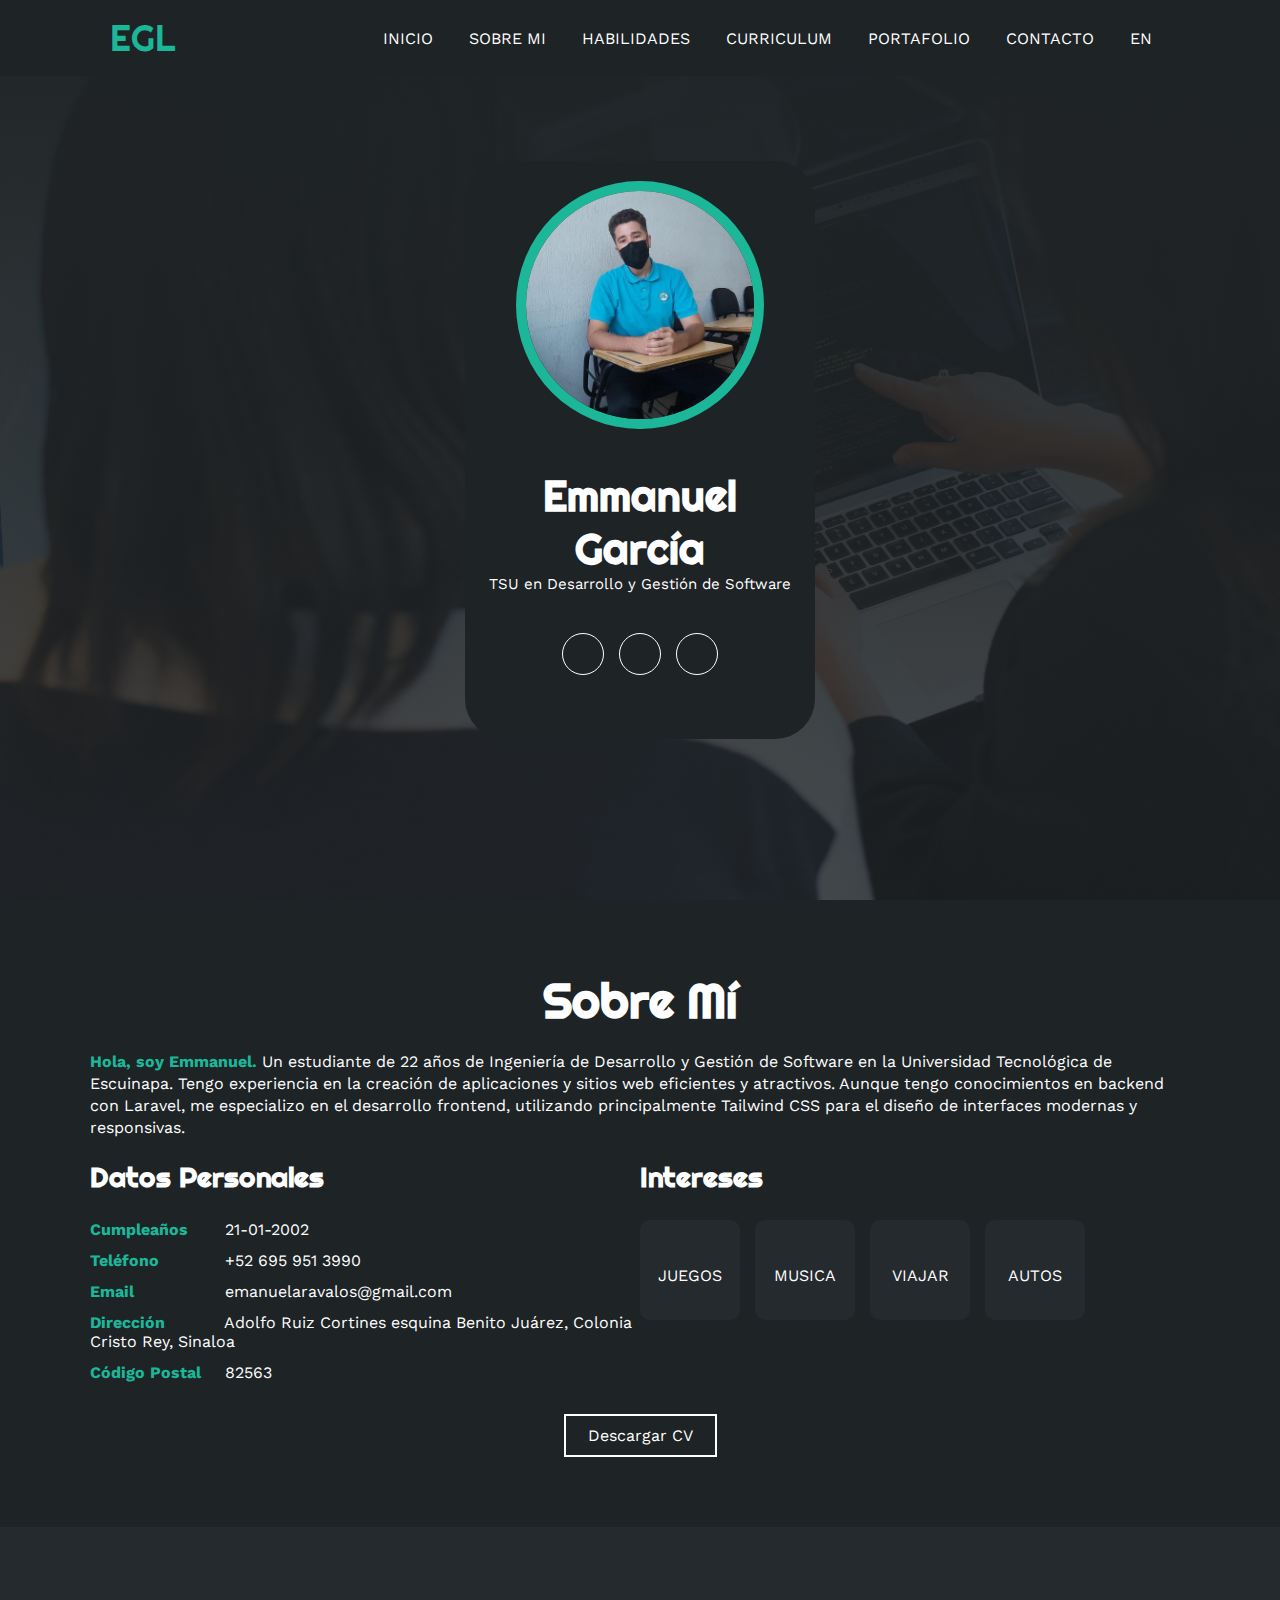
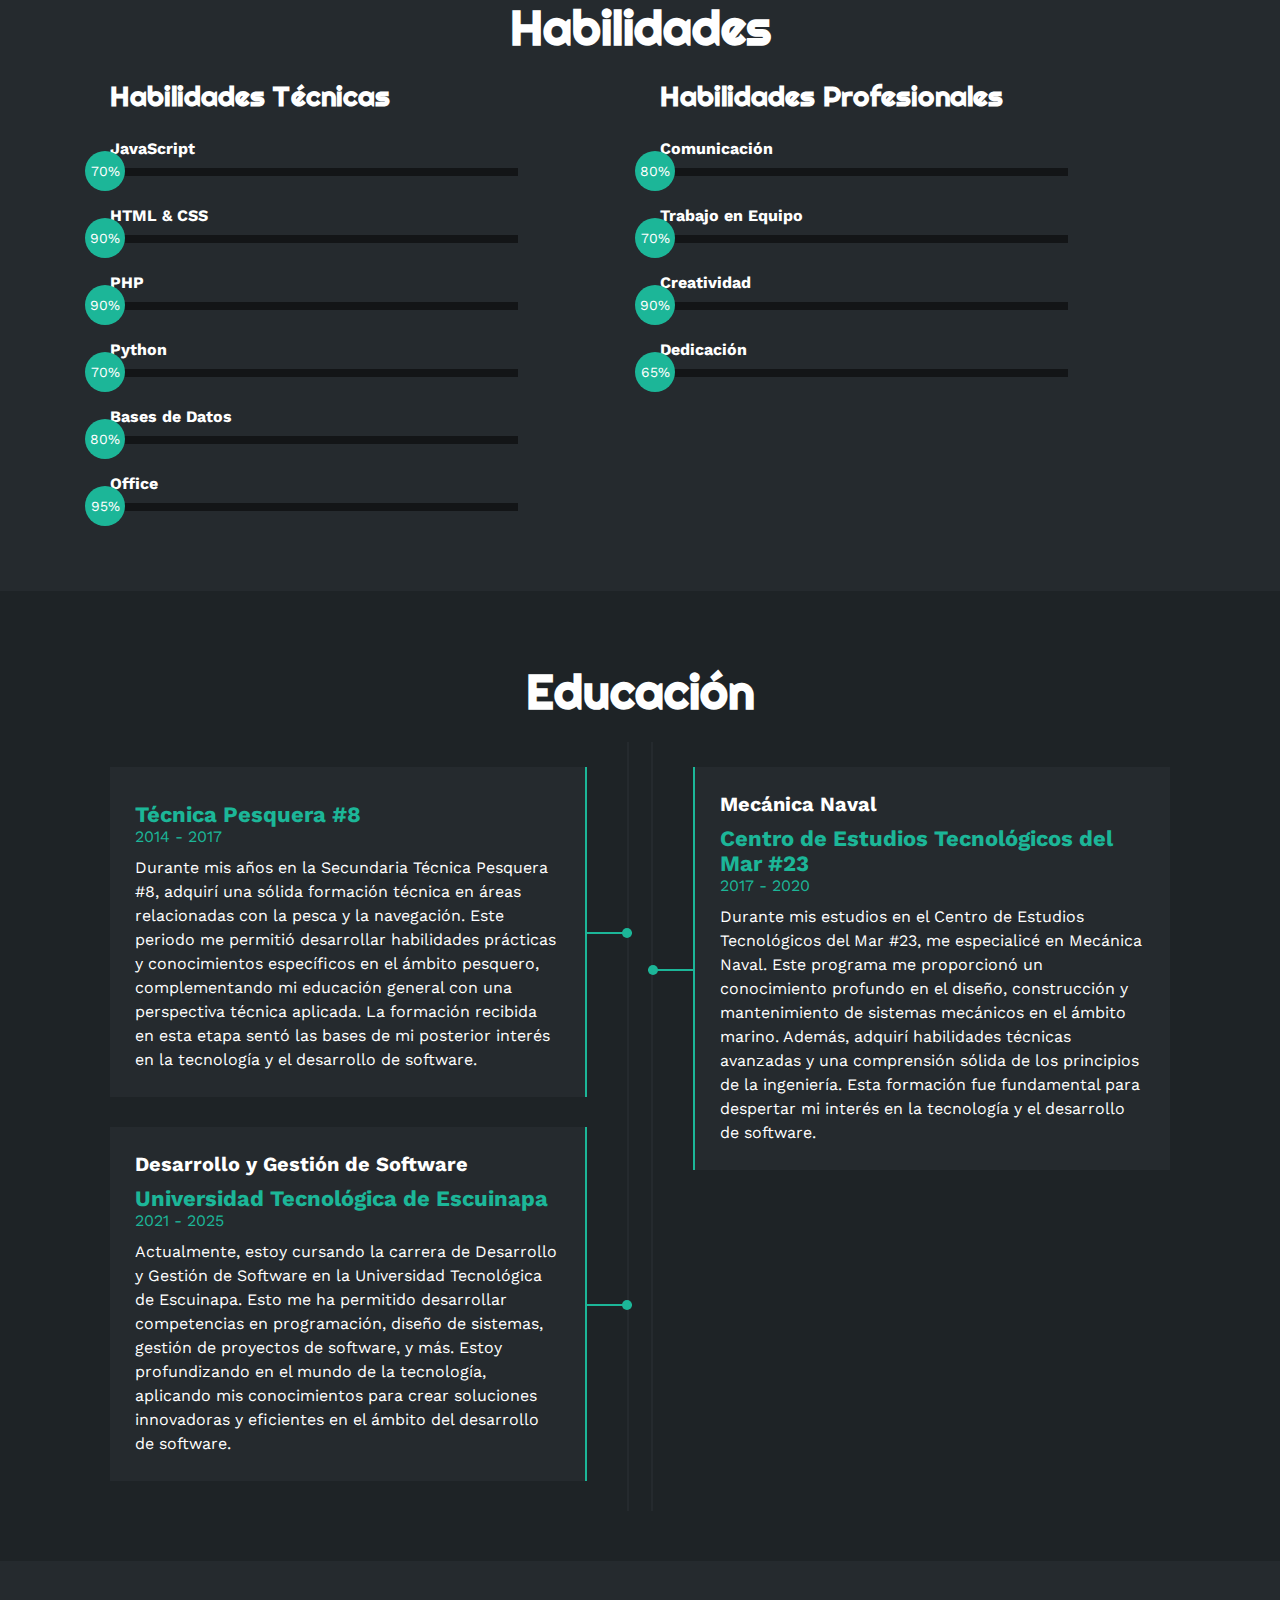
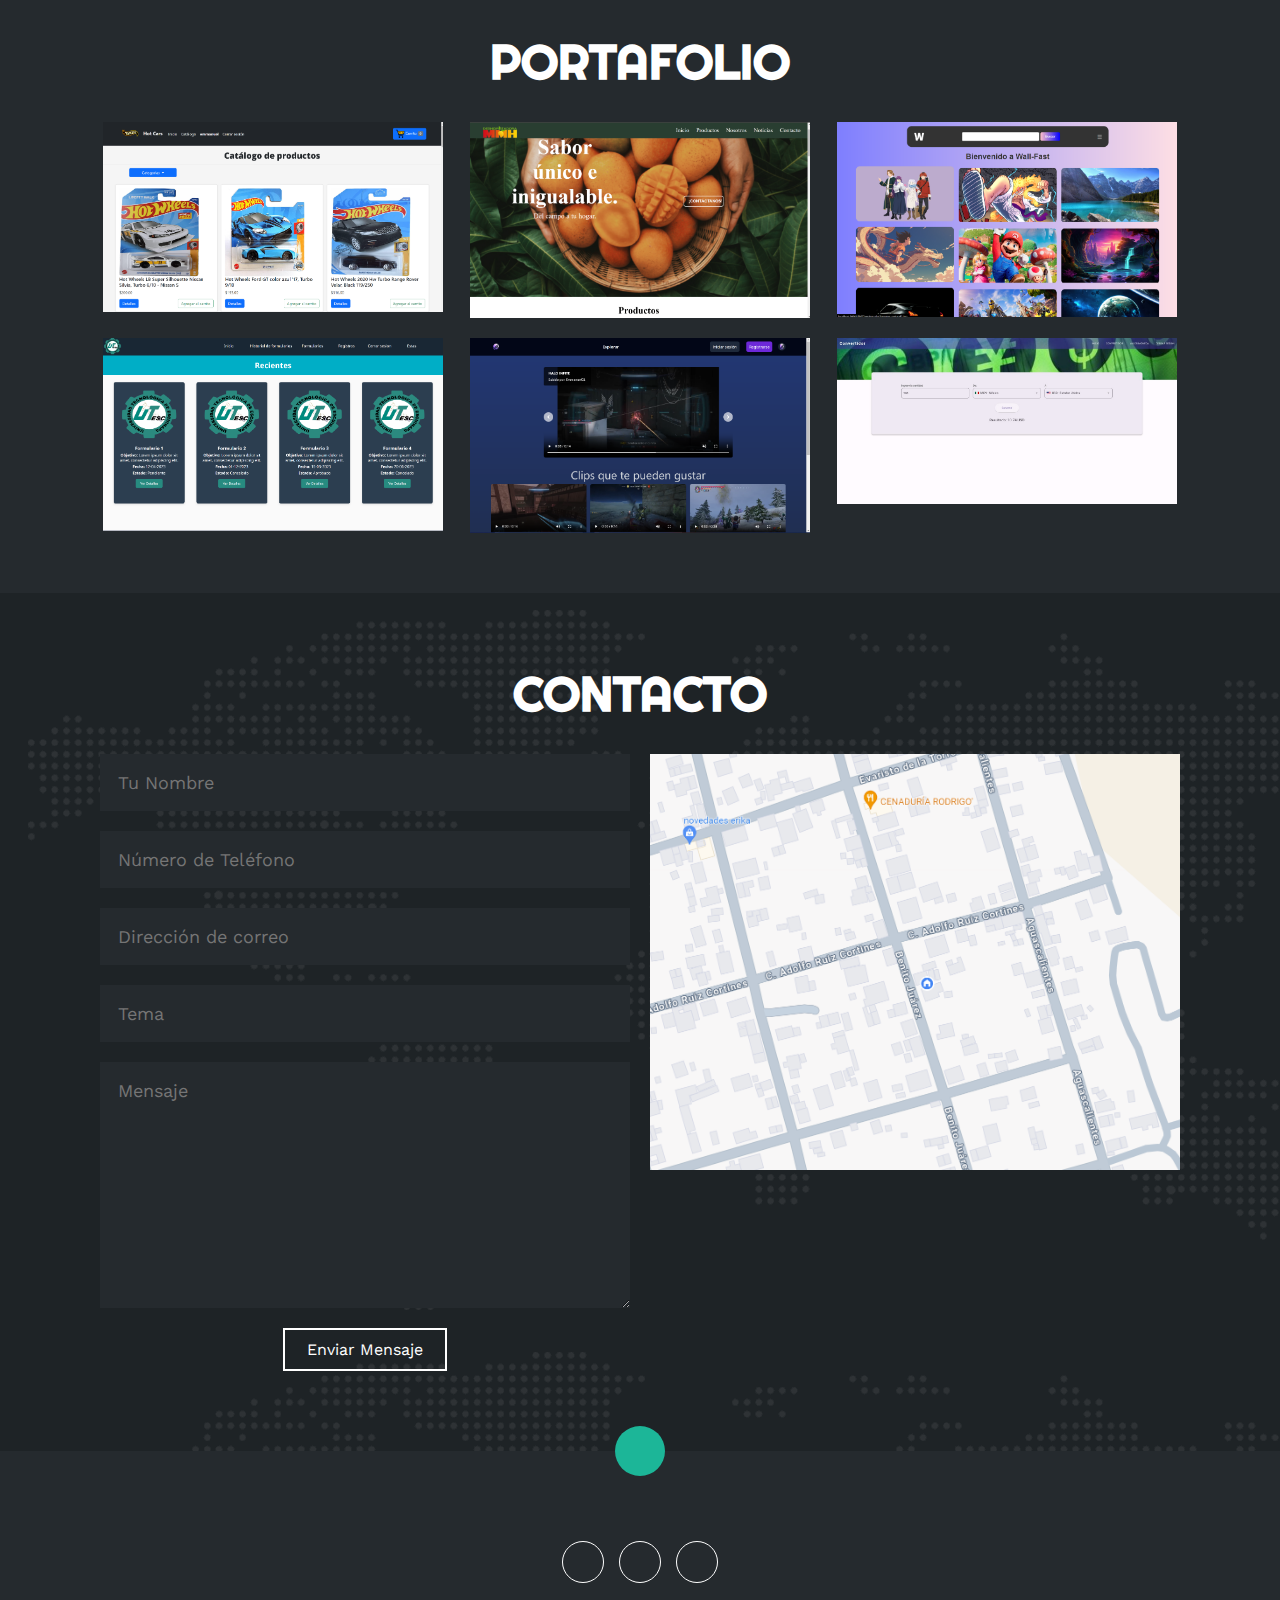
<file: index.html>
<!DOCTYPE html>
<html lang="es">
<head>
    <meta charset="UTF-8">
    <meta http-equiv="X-UA-Compatible" content="IE=edge">
    <meta name="viewport" content="width=device-width, initial-scale=1.0">
    <link rel="stylesheet" href="https://cdnjs.cloudflare.com/ajax/libs/font-awesome/6.1.2/css/all.min.css" integrity="sha512-1sCRPdkRXhBV2PBLUdRb4tMg1w2YPf37qatUFeS7zlBy7jJI8Lf4VHwWfZZfpXtYSLy85pkm9GaYVYMfw5BC1A==" crossorigin="anonymous" referrerpolicy="no-referrer" />
    <title>Portafolio</title>
    <link rel="stylesheet" href="estilo.css">
</head>
<body>
    <!-- MENU ENCABEZADO -->
    <div class="contenedor-header">
        <header>
            <div class="logo">
                <a href="#">EGL</a>
            </div>
            <nav id="nav">
                <ul>
                    <li><a href="#inicio" onclick="seleccionar()">INICIO</a></li>
                    <li><a href="#sobremi" onclick="seleccionar()">SOBRE MI</a></li>
                    <li><a href="#skills" onclick="seleccionar()">HABILIDADES</a></li>
                    <li><a href="#curriculum" onclick="seleccionar()">CURRICULUM</a></li>
                    <li><a href="#portfolio" onclick="seleccionar()">PORTAFOLIO</a></li>
                    <li><a href="#contacto" onclick="seleccionar()">CONTACTO</a></li>
                    <li><a href="indexEN.html" onclick="seleccionar()">EN</a></li>

                    
                </ul>
            </nav>
            <div class="nav-responsive" onclick="mostrarOcultarMenu()">
                <i class="fa-solid fa-bars"></i>
            </div>
        </header>
    </div>

    <!-- SECCION INICIO -->
    <section id="inicio" class="inicio">
        <div class="contenido-banner">
            <div class="contenedor-img">
                <img src="img/EEE.jpg" alt="">
            </div>
            <h1>Emmanuel García</h1>
            <h2>TSU en Desarrollo y Gestión de Software</h2>
            <div class="redes">
                <a href="#"><i class="fa-brands fa-facebook-f"></i></a>
                <a href="#"><i class="fa-brands fa-twitter"></i></a>
                <a href="#"><i class="fa-brands fa-linkedin-in"></i></a>
            </div>
        </div>
    </section>

    <!-- SECCION SOBRE MI -->
    <section id="sobremi" class="sobremi">
        <div class="contenido-seccion">
            <h2>Sobre Mí</h2>
            <p><span>Hola, soy Emmanuel.</span> Un estudiante de 22 años de Ingeniería de Desarrollo y Gestión de Software en la Universidad Tecnológica de Escuinapa. Tengo experiencia en la creación de aplicaciones y sitios web eficientes y atractivos. Aunque tengo conocimientos en backend con Laravel, me especializo en el desarrollo frontend, utilizando principalmente Tailwind CSS para el diseño de interfaces modernas y responsivas.</p>

            <div class="fila">
                <!-- datos personales -->
                <div class="col">
                    <h3>Datos Personales</h3>
                    <ul>
                        <li>
                            <strong>Cumpleaños</strong>
                            21-01-2002
                        </li>
                        <li>
                            <strong>Teléfono</strong>
                            +52 695 951 3990
                        </li>
                        <li>
                            <strong>Email</strong>
                            emanuelaravalos@gmail.com
                        </li>
                        <li>
                            <strong>Dirección</strong>
                            Adolfo Ruiz Cortines esquina Benito Juárez, Colonia Cristo Rey, Sinaloa
                        </li>
                         <li>
                            <strong>Código Postal</strong>
                            82563
                        </li>
                    </ul>
                </div>

                <!-- intereses -->
                <div class="col">
                    <h3>Intereses</h3>
                    <div class="contenedor-intereses">
                        <div class="interes">
                            <i class="fa-solid fa-gamepad"></i>
                            <span>JUEGOS</span>
                        </div>
                        <div class="interes">
                            <i class="fa-solid fa-headphones"></i>
                            <span>MUSICA</span>
                        </div>
                        <div class="interes">
                            <i class="fa-solid fa-plane"></i>
                            <span>VIAJAR</span>
                        </div>
                        <div class="interes">
                            <i class="fa-solid fa-car"></i>
                            <span>AUTOS</span>
                        </div>                
                    </div>
                </div>
            </div>
            <button id="downloadCV">
                Descargar CV <i class="fa-solid fa-download"></i>
                <span class="overlay"></span>
            </button>
        </div>
    </section>

    <!-- SECCION SKILLS -->
    <section class="skills" id="skills">
        <div class="contenido-seccion">
            <h2>Habilidades</h2>
            <div class="fila">
                <!-- Technical Skill -->
                <div class="col">
                    <h3>Habilidades Técnicas</h3>
                    <div class="skill">
                        <span>JavaScript</span>
                        <div class="barra-skill">
                            <div class="progreso">
                                <span>70%</span>
                            </div>
                        </div>
                    </div>
                    <div class="skill">
                        <span>HTML & CSS</span>
                        <div class="barra-skill">
                            <div class="progreso">
                                <span>90%</span>
                            </div>
                        </div>
                    </div>
                    <div class="skill">
                        <span>PHP</span>
                        <div class="barra-skill">
                            <div class="progreso">
                                <span>90%</span>
                            </div>
                        </div>
                    </div>
                    <div class="skill">
                        <span>Python</span>
                        <div class="barra-skill">
                            <div class="progreso">
                                <span>70%</span>
                            </div>
                        </div>
                    </div>
                    <div class="skill">
                        <span>Bases de Datos</span>
                        <div class="barra-skill">
                            <div class="progreso">
                                <span>80%</span>
                            </div>
                        </div>
                    </div>
                    <div class="skill">
                        <span>Office</span>
                        <div class="barra-skill">
                            <div class="progreso">
                                <span>95%</span>
                            </div>
                        </div>
                    </div>
                </div>
                <!-- Professional Skills -->
                <div class="col">
                    <h3>Habilidades Profesionales</h3>
                    <div class="skill">
                        <span>Comunicación</span>   
                        <div class="barra-skill">
                            <div class="progreso">
                                <span>80%</span>
                            </div>
                        </div>
                    </div>
                    <div class="skill">
                        <span>Trabajo en Equipo</span>
                        <div class="barra-skill">
                            <div class="progreso">
                                <span>70%</span>
                            </div>
                        </div>
                    </div>
                    <div class="skill">
                        <span>Creatividad</span>
                        <div class="barra-skill">
                            <div class="progreso">
                                <span>90%</span>
                            </div>
                        </div>
                    </div>
                    <div class="skill">
                        <span>Dedicación</span>
                        <div class="barra-skill">
                            <div class="progreso">
                                <span>65%</span>
                            </div>
                        </div>
                    </div>
                </div>
            </div>
        </div>
    </section>

    <!-- SECCION CURRICULUM -->
    <section id="curriculum" class="curriculum">
        <div class="contenido-seccion">
            <h2>Educación</h2>
            <div class="fila">
                <div class="col izquierda">
                    <h3></h3>
                    <div class="item izq">
                        <h4></h4>
                        <span class="casa">Técnica Pesquera #8</span>
                        <span class="fecha">2014 - 2017</span>
                        <p>Durante mis años en la Secundaria Técnica Pesquera #8, adquirí una sólida formación técnica en áreas relacionadas con la pesca y la navegación. Este periodo me permitió desarrollar habilidades prácticas y conocimientos específicos en el ámbito pesquero, complementando mi educación general con una perspectiva técnica aplicada. La formación recibida en esta etapa sentó las bases de mi posterior interés en la tecnología y el desarrollo de software.</p>
                        <div class="conectori">
                            <div class="circuloi"></div>
                        </div>
                    </div>
                    <div class="item izq">
                        <h4>Desarrollo y Gestión de Software</h4>
                        <span class="casa">Universidad Tecnológica de Escuinapa</span>
                        <span class="fecha">2021 - 2025</span>
                        <p>Actualmente, estoy cursando la carrera de Desarrollo y Gestión de Software en la Universidad Tecnológica de Escuinapa. Esto me ha permitido desarrollar competencias en programación, diseño de sistemas, gestión de proyectos de software, y más. Estoy profundizando en el mundo de la tecnología, aplicando mis conocimientos para crear soluciones innovadoras y eficientes en el ámbito del desarrollo de software.</p>
                        <div class="conectori">
                            <div class="circuloi"></div>
                        </div>
                    </div>
                </div>

                <div class="col derecha">
                    <h3></h3>
                   
                    <div class="item der">
                        <h4>Mecánica Naval</h4>
                        <span class="casa">Centro de Estudios Tecnológicos del Mar #23</span>
                        <span class="fecha">2017 - 2020</span>
                        <p>Durante mis estudios en el Centro de Estudios Tecnológicos del Mar #23, me especialicé en Mecánica Naval. Este programa me proporcionó un conocimiento profundo en el diseño, construcción y mantenimiento de sistemas mecánicos en el ámbito marino. Además, adquirí habilidades técnicas avanzadas y una comprensión sólida de los principios de la ingeniería. Esta formación fue fundamental para despertar mi interés en la tecnología y el desarrollo de software.</p>
                        <div class="conectord">
                            <div class="circulod"></div>
                        </div>
                    </div>
                </div>
            </div>
        </div>
    </section>

    <!-- SECCION PORTFOLIO -->
    <section id="portfolio" class="portfolio">
        <div class="contenido-seccion">
            <h2>PORTAFOLIO</h2>
            <div class="galeria">
                <div class="proyecto">
                    <img src="img/hotcars.png" alt="">
                    <div class="overlay">
                        <h3>HOTCARS</h3>
                        <p>Aplicación Web</p>
                    </div>
                </div>
                <div class="proyecto">
                    <img src="img/MMH.png" alt="">
                    <div class="overlay">
                        <h3>Página MMH</h3>
                        <p>Página Web</p>
                    </div>
                </div>
                <div class="proyecto">
                    <img src="img/walll.png" alt="">
                    <div class="overlay">
                        <h3>WALL-FAST</h3>
                        <p>Aplicación Web</p>
                    </div>
                </div>
                <div class="proyecto">
                    <img src="img/VIATI.png" alt="">
                    <div class="overlay">
                        <h3>Viaticos </h3>
                        <p>Aplicación para la UTESC</p>
                    </div>
                </div>
                <div class="proyecto">
                    <img src="img/CLIPSTI.png" alt="">
                    <div class="overlay">
                        <h3>ClipsTI</h3>
                        <p>Aplicación Web</p>
                    </div>
                </div>
                <div class="proyecto">
                    <img src="img/FLU.jpg" alt="">
                    <div class="overlay">
                        <h3>Conversor de Divisas</h3>
                        <p>Aplicación Móvil</p>
                    </div>
                </div>
            </div>
        </div>
    </section>

    <!-- SECCION CONTACTO -->
    <section id="contacto" class="contacto">
        <div class="contenido-seccion">
            <h2>CONTACTO</h2>
            <div class="fila">
                <!-- Formulario -->
                <div class="col">
                    <input type="text" placeholder="Tu Nombre">
                    <input type="text" placeholder="Número de Teléfono">
                    <input type="text" placeholder="Dirección de correo">
                    <input type="text" placeholder="Tema">
                    <textarea name="" id="" cols="30" rows="10" placeholder="Mensaje"></textarea>
                    <button>
                        Enviar Mensaje<i class="fa-solid fa-paper-plane"></i>
                        <span class="overlay"></span>
                    </button>
                </div>
                <!-- Mapa -->
                <div class="col">
                    <img src="img/ubicacion.png" alt="">
                    
                </div>
            </div>
        </div>
    </section>

    <!-- footer -->
    <footer>
        <a href="#inicio" class="arriba">
            <i class="fa-solid fa-angles-up"></i>
        </a>
        <div class="redes">
            <a href="#"><i class="fa-brands fa-facebook-f"></i></a>
            <a href="#"><i class="fa-brands fa-twitter"></i></a>
            <a href="#"><i class="fa-brands fa-linkedin-in"></i></a>
        </div>
    </footer>

    <script src="script.js"></script>
</body>
</html>
</file>
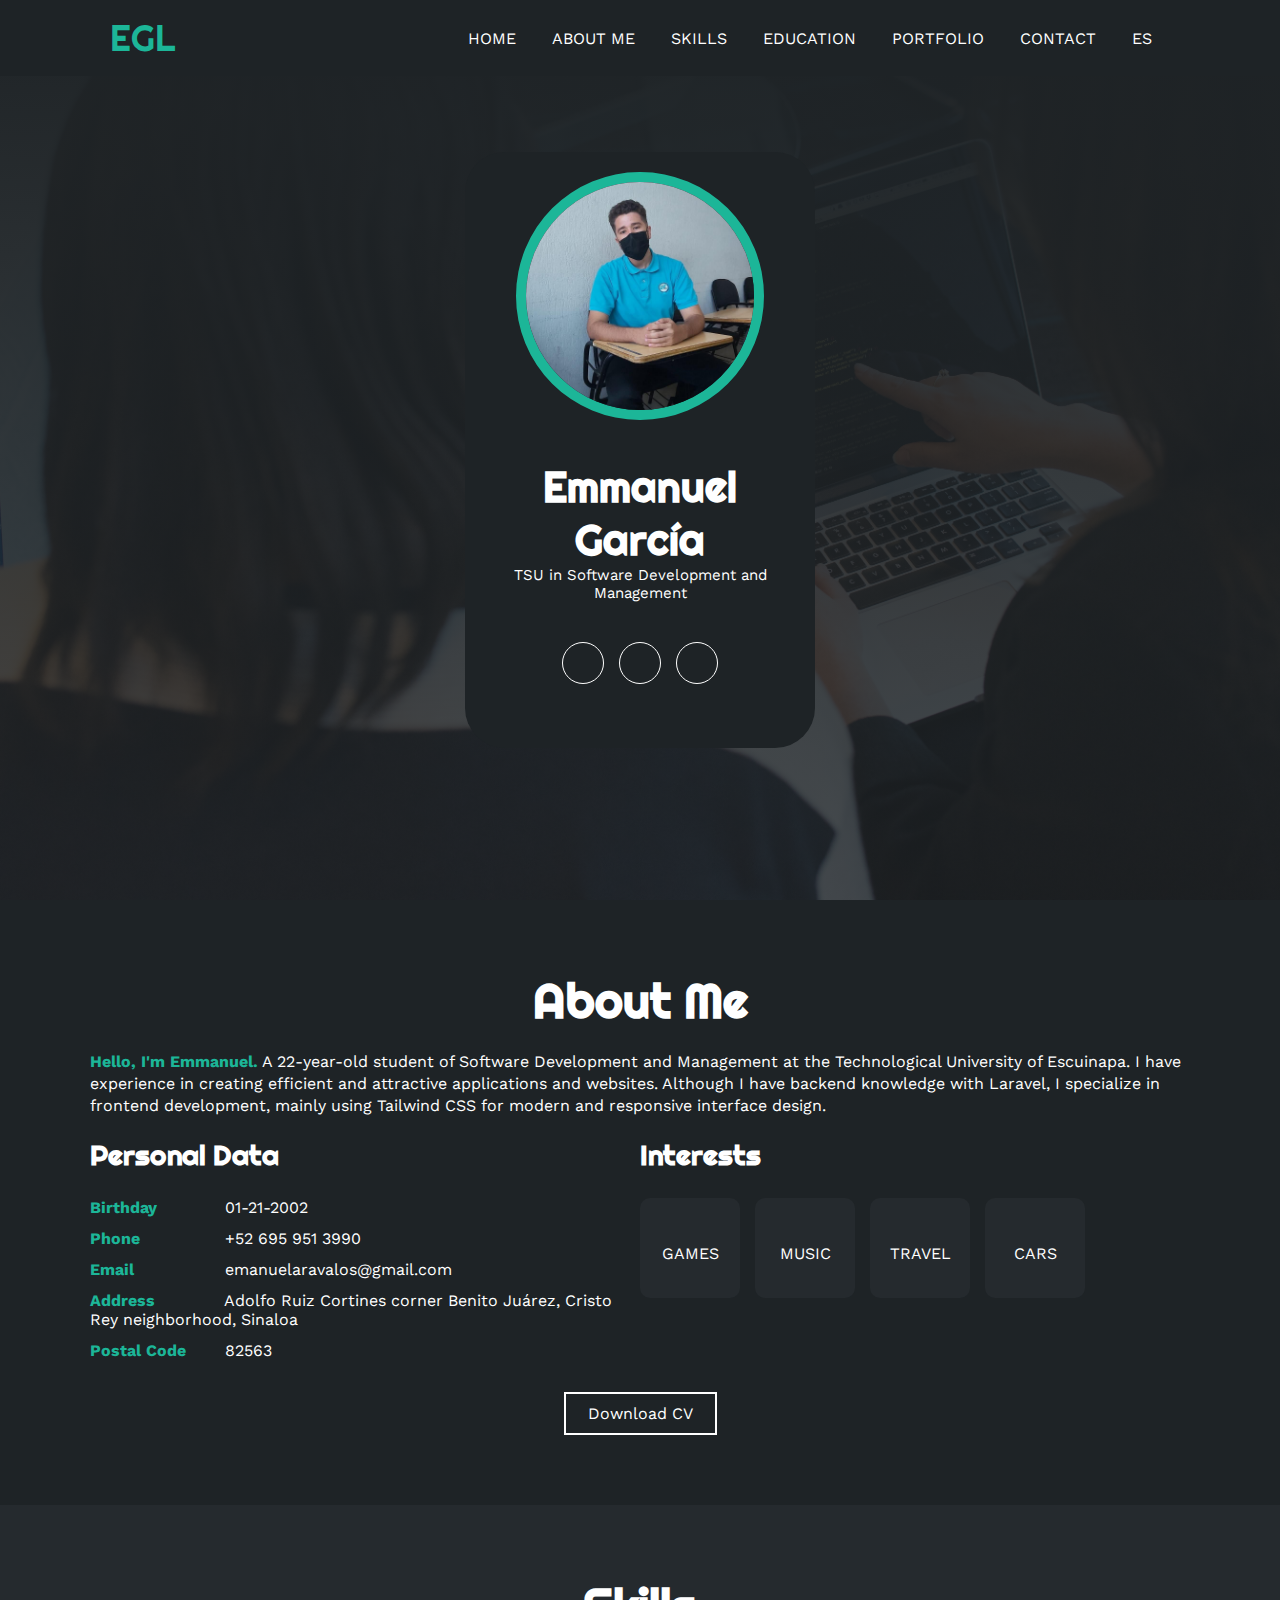
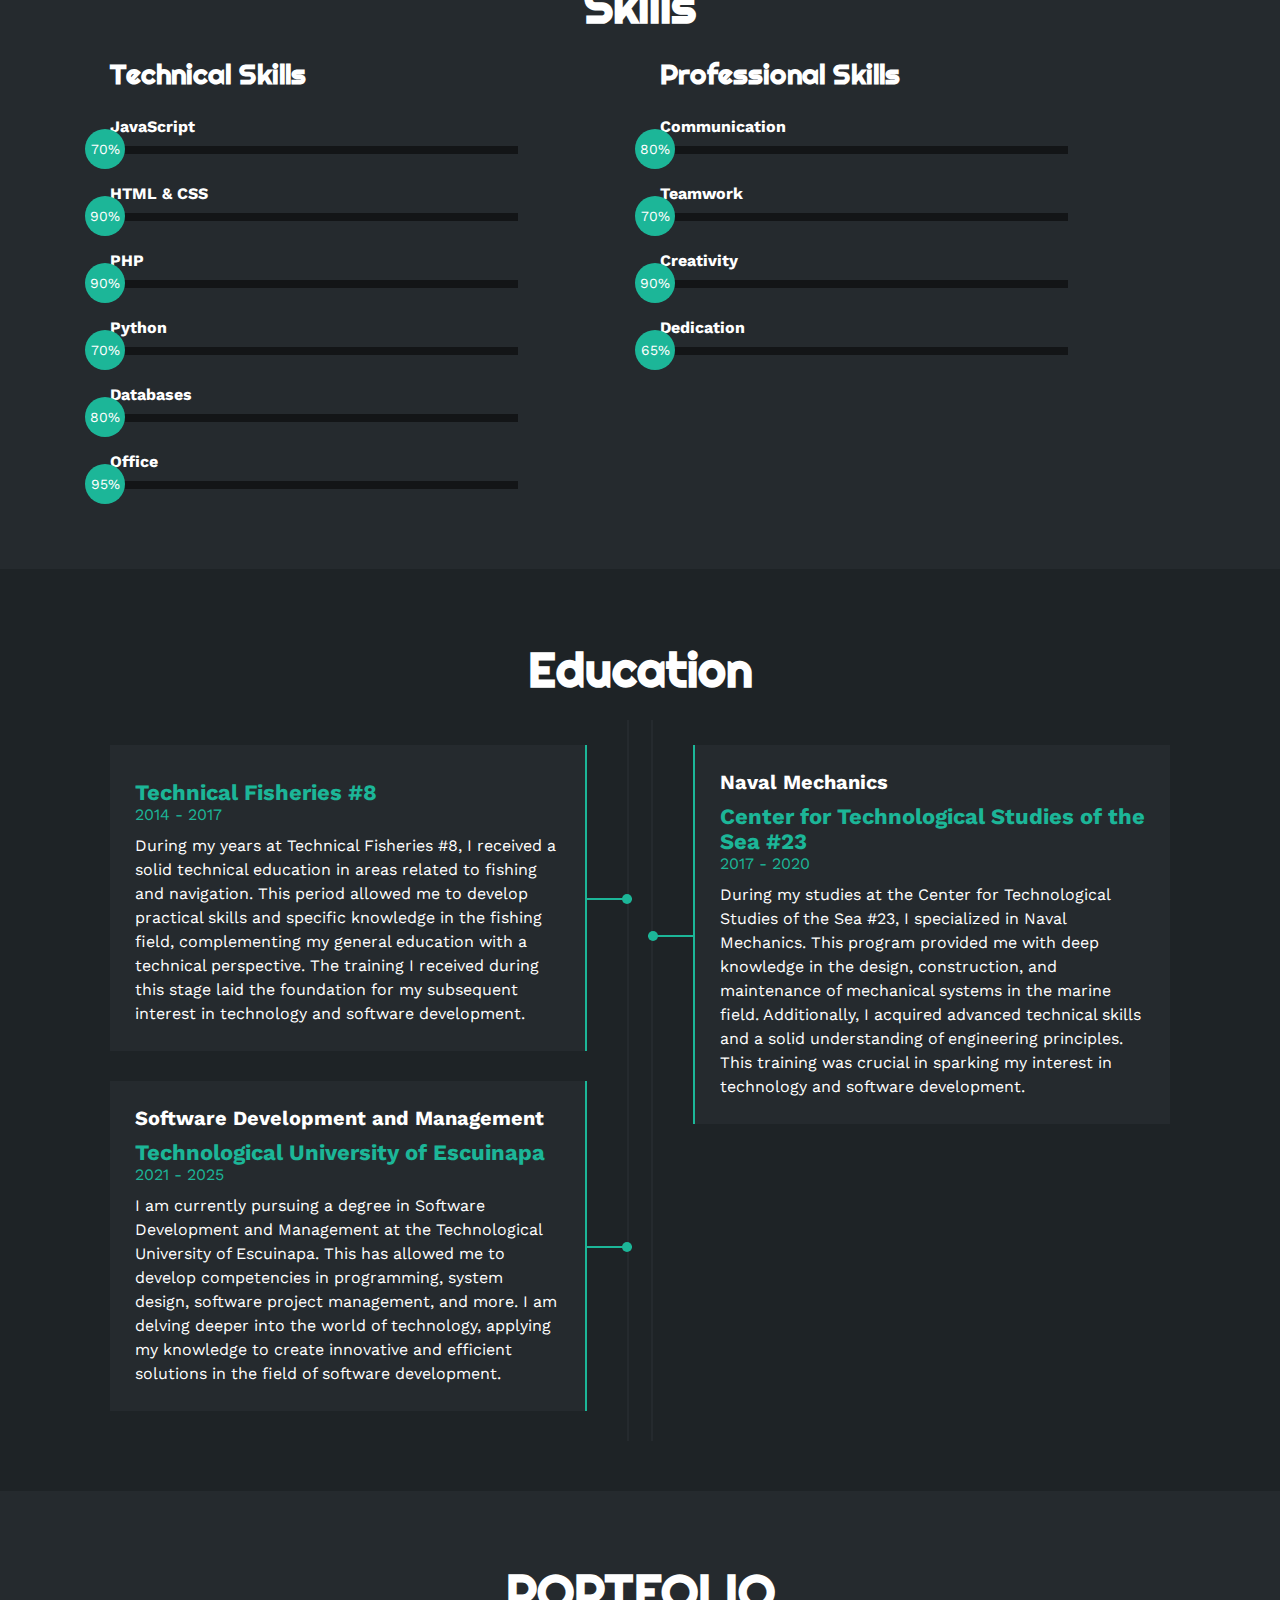
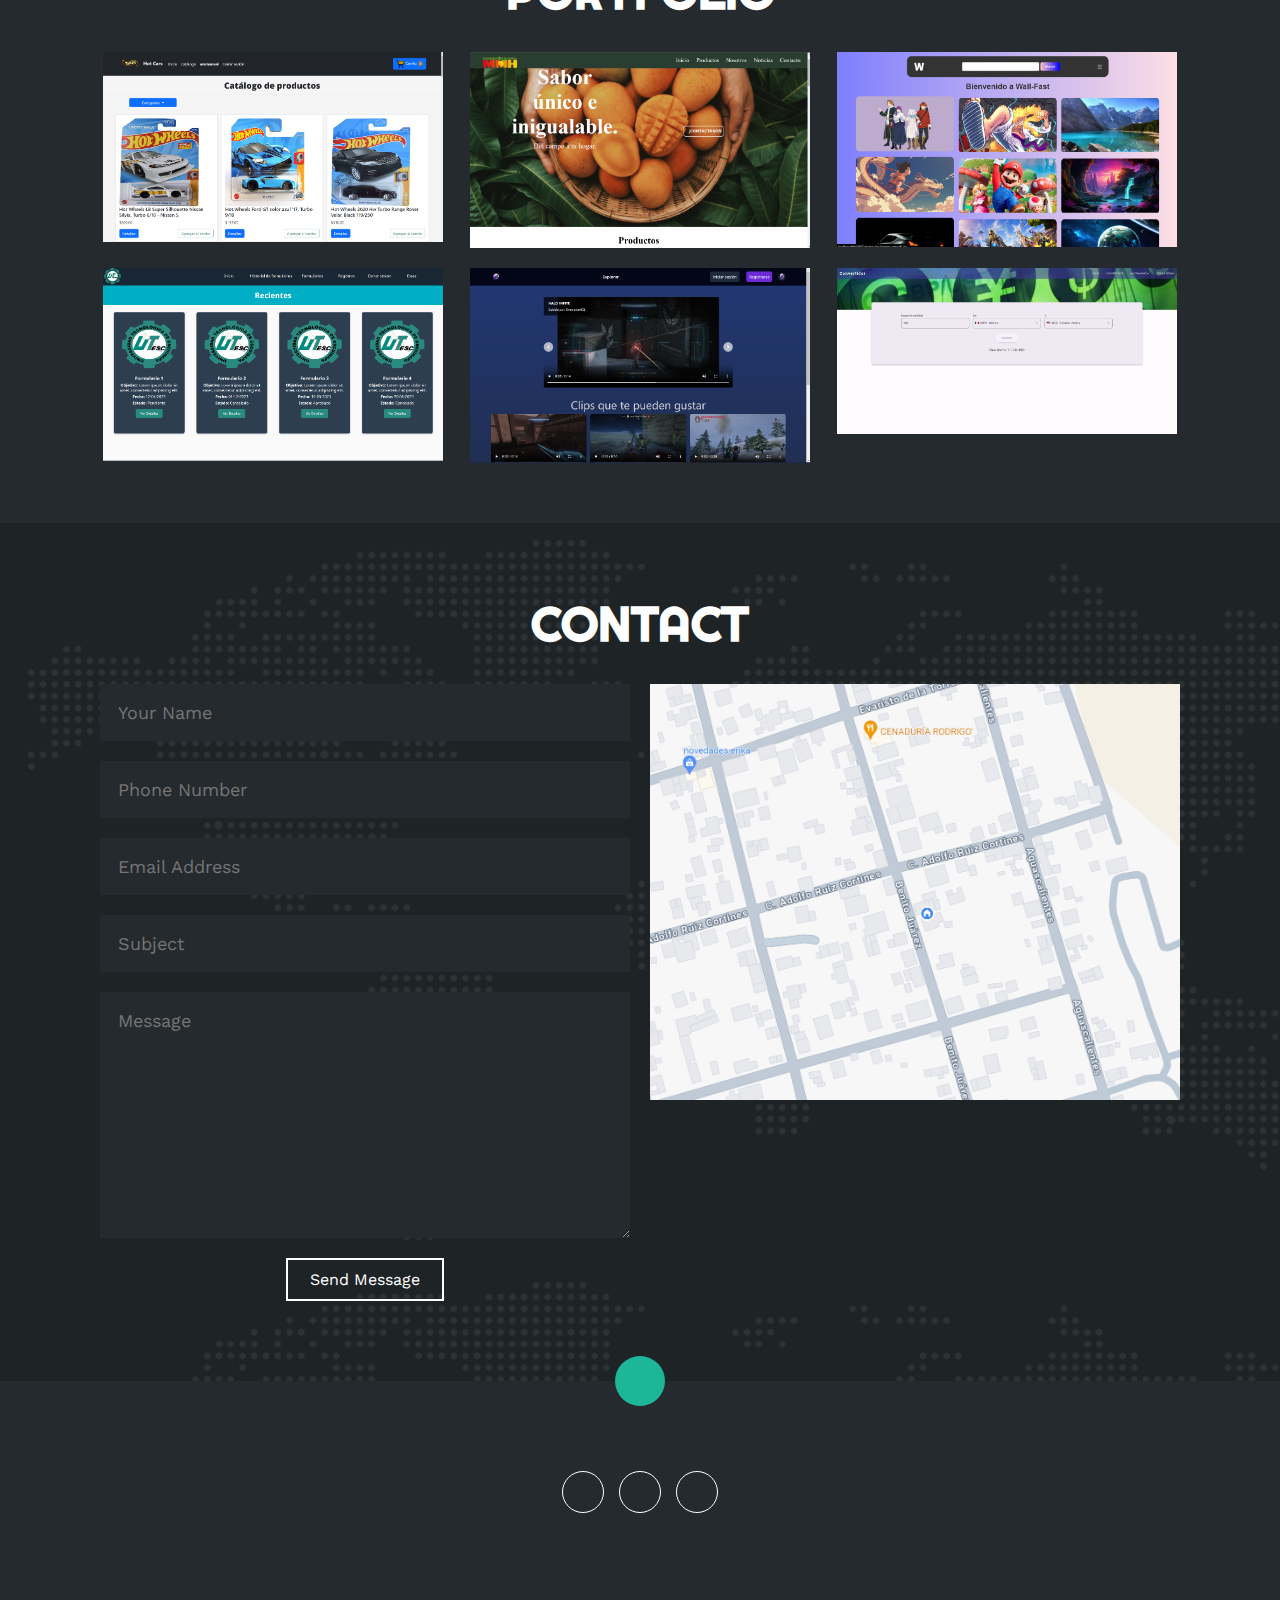
<file: indexEN.html>
<!DOCTYPE html>
<html lang="en">
<head>
    <meta charset="UTF-8">
    <meta http-equiv="X-UA-Compatible" content="IE=edge">
    <meta name="viewport" content="width=device-width, initial-scale=1.0">
    <link rel="stylesheet" href="https://cdnjs.cloudflare.com/ajax/libs/font-awesome/6.1.2/css/all.min.css" integrity="sha512-1sCRPdkRXhBV2PBLUdRb4tMg1w2YPf37qatUFeS7zlBy7jJI8Lf4VHwWfZZfpXtYSLy85pkm9GaYVYMfw5BC1A==" crossorigin="anonymous" referrerpolicy="no-referrer" />
    <title>Portfolio</title>
    <link rel="stylesheet" href="estilo.css">
</head>
<body>
    <!-- HEADER MENU -->
    <div class="contenedor-header">
        <header>
            <div class="logo">
                <a href="#">EGL</a>
            </div>
            <nav id="nav">
                <ul>
                    <li><a href="#inicio" onclick="seleccionar()">HOME</a></li>
                    <li><a href="#sobremi" onclick="seleccionar()">ABOUT ME</a></li>
                    <li><a href="#skills" onclick="seleccionar()">SKILLS</a></li>
                    <li><a href="#curriculum" onclick="seleccionar()">EDUCATION</a></li>
                    <li><a href="#portfolio" onclick="seleccionar()">PORTFOLIO</a></li>
                    <li><a href="#contacto" onclick="seleccionar()">CONTACT</a></li>
                    <li><a href="index.html" onclick="seleccionar()">ES</a></li>

                </ul>
            </nav>
            <div class="nav-responsive" onclick="mostrarOcultarMenu()">
                <i class="fa-solid fa-bars"></i>
            </div>
        </header>
    </div>

    <!-- HOME SECTION -->
    <section id="inicio" class="inicio">
        <div class="contenido-banner">
            <div class="contenedor-img">
                <img src="img/EEE.jpg" alt="">
            </div>
            <h1>Emmanuel García</h1>
            <h2>TSU in Software Development and Management</h2>
            <div class="redes">
                <a href="#"><i class="fa-brands fa-facebook-f"></i></a>
                <a href="#"><i class="fa-brands fa-twitter"></i></a>
                <a href="#"><i class="fa-brands fa-linkedin-in"></i></a>
            </div>
        </div>
    </section>

    <!-- ABOUT ME SECTION -->
    <section id="sobremi" class="sobremi">
        <div class="contenido-seccion">
            <h2>About Me</h2>
            <p><span>Hello, I'm Emmanuel.</span> A 22-year-old student of Software Development and Management at the Technological University of Escuinapa. I have experience in creating efficient and attractive applications and websites. Although I have backend knowledge with Laravel, I specialize in frontend development, mainly using Tailwind CSS for modern and responsive interface design.</p>

            <div class="fila">
                <!-- Personal Data -->
                <div class="col">
                    <h3>Personal Data</h3>
                    <ul>
                        <li>
                            <strong>Birthday</strong>
                            01-21-2002
                        </li>
                        <li>
                            <strong>Phone</strong>
                            +52 695 951 3990
                        </li>
                        <li>
                            <strong>Email</strong>
                            emanuelaravalos@gmail.com
                        </li>
                        <li>
                            <strong>Address</strong>
                            Adolfo Ruiz Cortines corner Benito Juárez, Cristo Rey neighborhood, Sinaloa
                        </li>
                        <li>
                            <strong>Postal Code</strong>
                            82563
                        </li>
                    </ul>
                </div>

                <!-- Interests -->
                <div class="col">
                    <h3>Interests</h3>
                    <div class="contenedor-intereses">
                        <div class="interes">
                            <i class="fa-solid fa-gamepad"></i>
                            <span>GAMES</span>
                        </div>
                        <div class="interes">
                            <i class="fa-solid fa-headphones"></i>
                            <span>MUSIC</span>
                        </div>
                        <div class="interes">
                            <i class="fa-solid fa-plane"></i>
                            <span>TRAVEL</span>
                        </div>
                        <div class="interes">
                            <i class="fa-solid fa-car"></i>
                            <span>CARS</span>
                        </div>
                    </div>
                </div>
            </div>
            <button id="downloadCV">
                Download CV <i class="fa-solid fa-download"></i>
                <span class="overlay"></span>
            </button>
        </div>
    </section>

    <!-- SKILLS SECTION -->
    <section class="skills" id="skills">
        <div class="contenido-seccion">
            <h2>Skills</h2>
            <div class="fila">
                <!-- Technical Skills -->
                <div class="col">
                    <h3>Technical Skills</h3>
                    <div class="skill">
                        <span>JavaScript</span>
                        <div class="barra-skill">
                            <div class="progreso">
                                <span>70%</span>
                            </div>
                        </div>
                    </div>
                    <div class="skill">
                        <span>HTML & CSS</span>
                        <div class="barra-skill">
                            <div class="progreso">
                                <span>90%</span>
                            </div>
                        </div>
                    </div>
                    <div class="skill">
                        <span>PHP</span>
                        <div class="barra-skill">
                            <div class="progreso">
                                <span>90%</span>
                            </div>
                        </div>
                    </div>
                    <div class="skill">
                        <span>Python</span>
                        <div class="barra-skill">
                            <div class="progreso">
                                <span>70%</span>
                            </div>
                        </div>
                    </div>
                    <div class="skill">
                        <span>Databases</span>
                        <div class="barra-skill">
                            <div class="progreso">
                                <span>80%</span>
                            </div>
                        </div>
                    </div>
                    <div class="skill">
                        <span>Office</span>
                        <div class="barra-skill">
                            <div class="progreso">
                                <span>95%</span>
                            </div>
                        </div>
                    </div>
                </div>
                <!-- Professional Skills -->
                <div class="col">
                    <h3>Professional Skills</h3>
                    <div class="skill">
                        <span>Communication</span>
                        <div class="barra-skill">
                            <div class="progreso">
                                <span>80%</span>
                            </div>
                        </div>
                    </div>
                    <div class="skill">
                        <span>Teamwork</span>
                        <div class="barra-skill">
                            <div class="progreso">
                                <span>70%</span>
                            </div>
                        </div>
                    </div>
                    <div class="skill">
                        <span>Creativity</span>
                        <div class="barra-skill">
                            <div class="progreso">
                                <span>90%</span>
                            </div>
                        </div>
                    </div>
                    <div class="skill">
                        <span>Dedication</span>
                        <div class="barra-skill">
                            <div class="progreso">
                                <span>65%</span>
                            </div>
                        </div>
                    </div>
                </div>
            </div>
        </div>
    </section>

    <!-- EDUCATION SECTION -->
    <section id="curriculum" class="curriculum">
        <div class="contenido-seccion">
            <h2>Education</h2>
            <div class="fila">
                <div class="col izquierda">
                    <h3></h3>
                    <div class="item izq">
                        <h4></h4>
                        <span class="casa">Technical Fisheries #8</span>
                        <span class="fecha">2014 - 2017</span>
                        <p>During my years at Technical Fisheries #8, I received a solid technical education in areas related to fishing and navigation. This period allowed me to develop practical skills and specific knowledge in the fishing field, complementing my general education with a technical perspective. The training I received during this stage laid the foundation for my subsequent interest in technology and software development.</p>
                        <div class="conectori">
                            <div class="circuloi"></div>
                        </div>
                    </div>
                    <div class="item izq">
                        <h4>Software Development and Management</h4>
                        <span class="casa">Technological University of Escuinapa</span>
                        <span class="fecha">2021 - 2025</span>
                        <p>I am currently pursuing a degree in Software Development and Management at the Technological University of Escuinapa. This has allowed me to develop competencies in programming, system design, software project management, and more. I am delving deeper into the world of technology, applying my knowledge to create innovative and efficient solutions in the field of software development.</p>
                        <div class="conectori">
                            <div class="circuloi"></div>
                        </div>
                    </div>
                </div>

                <div class="col derecha">
                    <h3></h3>
                    <div class="item der">
                        <h4>Naval Mechanics</h4>
                        <span class="casa">Center for Technological Studies of the Sea #23</span>
                        <span class="fecha">2017 - 2020</span>
                        <p>During my studies at the Center for Technological Studies of the Sea #23, I specialized in Naval Mechanics. This program provided me with deep knowledge in the design, construction, and maintenance of mechanical systems in the marine field. Additionally, I acquired advanced technical skills and a solid understanding of engineering principles. This training was crucial in sparking my interest in technology and software development.</p>
                        <div class="conectord">
                            <div class="circulod"></div>
                        </div>
                    </div>
                </div>
            </div>
        </div>
    </section>

    <!-- PORTFOLIO SECTION -->
    <section id="portfolio" class="portfolio">
        <div class="contenido-seccion">
            <h2>PORTFOLIO</h2>
            <div class="galeria">
                <div class="proyecto">
                    <img src="img/hotcars.png" alt="">
                    <div class="overlay">
                        <h3>HOTCARS</h3>
                        <p>Web Application</p>
                    </div>
                </div>
                <div class="proyecto">
                    <img src="img/MMH.png" alt="">
                    <div class="overlay">
                        <h3>MMH Page</h3>
                        <p>Website</p>
                    </div>
                </div>
                <div class="proyecto">
                    <img src="img/walll.png" alt="">
                    <div class="overlay">
                        <h3>WALL-FAST</h3>
                        <p>Web Application</p>
                    </div>
                </div>
                <div class="proyecto">
                    <img src="img/VIATI.png" alt="">
                    <div class="overlay">
                        <h3>Viaticos</h3>
                        <p>Application for UTESC</p>
                    </div>
                </div>
                <div class="proyecto">
                    <img src="img/CLIPSTI.png" alt="">
                    <div class="overlay">
                        <h3>ClipsTI</h3>
                        <p>Web Application</p>
                    </div>
                </div>
                <div class="proyecto">
                    <img src="img/FLU.jpg" alt="">
                    <div class="overlay">
                        <h3>Currency Converter</h3>
                        <p>Mobile Application</p>
                    </div>
                </div>
            </div>
        </div>
    </section>

    <!-- CONTACT SECTION -->
    <section id="contacto" class="contacto">
        <div class="contenido-seccion">
            <h2>CONTACT</h2>
            <div class="fila">
                <!-- Form -->
                <div class="col">
                    <input type="text" placeholder="Your Name">
                    <input type="text" placeholder="Phone Number">
                    <input type="text" placeholder="Email Address">
                    <input type="text" placeholder="Subject">
                    <textarea name="" id="" cols="30" rows="10" placeholder="Message"></textarea>
                    <button>
                        Send Message<i class="fa-solid fa-paper-plane"></i>
                        <span class="overlay"></span>
                    </button>
                </div>
                <!-- Map -->
                <div class="col">
                    <img src="img/ubicacion.png" alt="">
                    
                </div>
            </div>
        </div>
    </section>

    <!-- footer -->
    <footer>
        <a href="#inicio" class="arriba">
            <i class="fa-solid fa-angles-up"></i>
        </a>
        <div class="redes">
            <a href="#"><i class="fa-brands fa-facebook-f"></i></a>
            <a href="#"><i class="fa-brands fa-twitter"></i></a>
            <a href="#"><i class="fa-brands fa-linkedin-in"></i></a>
        </div>
    </footer>

    <script src="script.js"></script>
</body>
</html>
</file>
<file: estilo.css>
@import url('https://fonts.googleapis.com/css2?family=Righteous&family=Work+Sans:wght@100;300;400;600;800&display=swap');
*{
    box-sizing: border-box;
    font-family: 'Work Sans';
    margin: 0;
    padding: 0;
}
html{
    /* me permite deslizar cuando hago clic en los links del menu */
    scroll-behavior: smooth;
}
/* MENU */
.contenedor-header{
    background: #1e2326;
    position: fixed;
    width: 100%;
    top: 0;
    left: 0;
    z-index: 99;
}
.contenedor-header header{
    max-width: 1100px;
    margin: auto;
    display: flex;
    justify-content: space-between;
    align-items: center;
    padding: 15px 20px;
}
.contenedor-header header .logo a{
    font-family: 'Righteous';
    font-size: 36px;
    color: #1CB698;
    text-decoration: none;
}
.contenedor-header header ul{
    display: flex;
    list-style: none;
}
.contenedor-header header nav ul li a{
    text-align: none;
    color: #fff;
    margin: 0 15px;
    padding: 3px;
    transition: .5s;
    text-decoration: none;
}
.contenedor-header header nav ul li a:hover{
    color: #1CB698;
}
.nav-responsive{
    background-color: #1CB698;
    color:#fff;
    padding: 5px 10px;
    border-radius: 5px;
    cursor: pointer;
    display: none;
}
/* SECCION I N I C I O */
.inicio{
    background: linear-gradient(to top, rgba(30,35,38,.8), rgba(30,35,38,1)),
    url(img/fondo.jpg);
    background-size: cover;
    height: 100vh;
    color: #fff;
    display: flex;
    align-items: center;
}
.inicio .contenido-banner{
    padding: 20px;
    background-color: #1e2326;
    max-width: 350px;
    margin: auto;
    text-align: center;
    border-radius: 40px;
}
.inicio .contenido-banner img{
    margin-top: 40px;
    border: 10px solid #1CB698;
    display: block;
    width: 80%;
    margin: auto;
    border-radius: 100%;
}
.inicio .contenido-banner h1{
    margin-top: 40px;
    font-size: 42px;
    font-family: 'Righteous';
}
.inicio .contenido-banner h2{
    font-size: 15px;
    font-weight: normal;
}
.inicio .contenido-banner .redes a{
    color: #fff;
    display: inline-block;
    text-decoration: none;
    border: 1px solid #fff;
    border-radius: 100%;
    width: 42px;
    height: 42px;
    line-height: 42px;
    margin: 40px 5px;
    font-size: 20px;
    transition: .3s;
}
.inicio .contenido-banner .redes a:hover{
    background-color: #1CB698;
}
.sobremi{
    background-color: #1e2326;
    color: #fff;
    padding: 50px 20px;
}
.sobremi .contenido-seccion{
    max-width: 1100px;
    margin: auto;
}
.sobremi h2{
    font-size: 48px;
    font-family: 'Righteous';
    text-align: center;
    padding: 20px 0;

}
.sobremi .contenido-seccion p{
    font: 18px;
    line-height: 22px;
    margin-bottom: 20px;
}
.sobremi .contenido-seccion p span{
    color: #1CB698;
    font-weight: bold;
}
.sobremi .fila{
    display: flex;
}
.sobremi .fila .col
{
    width: 50%;
}
.sobremi .fila .col h3{
    font-size: 28px;
    font-family: 'Righteous';
    margin-bottom: 25px;
}
.sobremi .fila .col ul{
    list-style: none;
}
.sobremi .fila .col ul li{
    margin: 12px 0;
}
.sobremi .fila .col ul li strong{
    display: inline-block;
    color: #1CB698;
    width: 130px;
}
.sobremi .fila .col ul li span{
    background-color: #1CB698;
    padding: 3px;
    font-weight: bold;
    border-radius: 5px;
}
.sobremi .fila .col .contenedor-intereses{
    display: flex;
    flex-wrap: wrap;
}
.sobremi .fila .col .contenedor-intereses .interes{
    width: 100px;
    height: 100px;
    background-color: #252A2E;
    border-radius: 10px;
    margin: 0 15px 15px 0;
    display: flex;
    flex-direction: column;
    align-items: center;
    justify-content: center;
    transition: .3s;
}.sobremi .fila .col .contenedor-intereses .interes:hover{
    background-color: #1CB698;
}
.sobremi .fila .col .contenedor-intereses .interes i{
    font-size: 30px;
    margin-bottom: 10px;
}
.sobremi button{
    cursor: pointer;
    background-color: transparent;
    border: 2px solid #fff;
    width: fit-content;
    display: block;
    margin: 20px auto;
    padding: 10px 22px;
    font-size: 16px;
    color: #fff;
    position: relative;
    z-index: 10;
}
.sobremi button .overlay{
    position: absolute;
    top: 0;
    left: 0;
    width: 0;
    height: 100%;
    background-color: #1CB698;
    z-index: -1;
    transition: 1s;
}
.sobremi button:hover .overlay{
    width: 100%;
}
/* SECCION S K I L L S */
.skills{
    background-color: #252A2E;
    color: #fff;
    padding: 50px 20px;
}
.skills .contenido-seccion{
    max-width: 1100px;
    margin: auto;
}
.skills h2{
    font-size: 48px;
    font-family: 'Righteous';
    text-align: center;
    padding: 20px 0;

}
.skills .fila{
    display: flex;
}
.skills .fila .col{
    width: 50%;
    padding: 0 20px;
}
.skills .fila .col h3{
    font-size: 28px;
    font-family: 'Righteous';
    margin-bottom: 25px;
}
.skills .skill > span{
    font-weight: bold;
    display: block;
    margin-bottom: 10px;
}
.skills .skill .barra-skill{
    height: 8px;
    width: 80%;
    background-color: #131517;
    position: relative;
    margin-bottom: 30px;
}
.skills .skill .progreso{
    background-color: #1CB698;
    position: absolute;
    top: 0;
    left: 0;
    height: 8px;
}
.skills .skill .barra-skill span{
    position: absolute;
    height: 40px;
    width: 40px;
    background-color: #1CB698;
    border-radius: 50px;
    line-height: 40px;
    text-align: center;
    top: -17px;
    right: -15px;
    font-size: 14px;
}
/* Estas clases se agregaran dinamicamente mediante javascript */
.skills .skill .javascript{
    width: 0%;
    animation: 2s javascript forwards;
}
@keyframes javascript {
    0%{width: 0%;}
    100%{width: 70%;}
}

.skills .skill .htmlcss{
    width: 0%;
    animation: 2s htmlcss forwards;
}
@keyframes htmlcss {
    0%{width: 0%;}
    100%{width: 90%;}
}

.skills .skill .php{
    width: 0%;
    animation: 2s php forwards;
}
@keyframes php {
    0%{width: 0%;}
    100%{width: 90%;}
}

.skills .skill .python{
    width: 0%;
    animation: 2s python forwards;
}
@keyframes python {
    0%{width: 0%;}
    100%{width: 70%;}
}

.skills .skill .basededatos{
    width: 0%;
    animation: 2s basededatos forwards;
}
@keyframes basededatos {
    0%{width: 0%;}
    100%{width: 80%;}
}

.skills .skill .office{
    width: 0%;
    animation: 2s office forwards;
}
@keyframes office {
    0%{width: 0%;}
    100%{width: 95%;}
}
.skills .skill .comunicacion{
    width: 0%;
    animation: 2s comunicacion forwards;
}
@keyframes comunicacion {
    0%{width: 0%;}
    100%{width: 80%;}
}

.skills .skill .trabajo{
    width: 0%;
    animation: 2s trabajo forwards;
}
@keyframes trabajo {
    0%{width: 0%;}
    100%{width: 70%;}
}

.skills .skill .creatividad{
    width: 0%;
    animation: 2s creatividad forwards;
}
@keyframes creatividad {
    0%{width: 0%;}
    100%{width: 90%;}
}

.skills .skill .dedicacion{
    width: 0%;
    animation: 2s dedicacion forwards;
}
@keyframes dedicacion {
    0%{width: 0%;}
    100%{width: 65%;}
}

.skills .skill .proyect{
    width: 0%;
    animation: 2s proyect forwards;
}
@keyframes proyect {
    0%{width: 0%;}
    100%{width: 94%;}
}
/* SECCION CURRICULUM */
.curriculum{
    background-color: #1e2326;
    color: #fff;
    padding: 50px 20px;
}
.curriculum .contenido-seccion{
    max-width: 1100px;
    margin: auto;
}
.curriculum h2{
    font-size: 48px;
    font-family: 'Righteous';
    text-align: center;
    padding: 20px 0;

}
.curriculum .fila{
    display: flex;
    justify-content: space-between;
}
.curriculum .fila .col{
    width: 49%;
    padding: 0 20px;
}
.curriculum .fila .col h3{
    font-size: 28px;
    font-family: 'Righteous';
    margin-bottom: 25px;
}
.curriculum .fila .izquierda{
    border-right: 2px solid #252A2E;
}
.curriculum .fila .derecha{
    border-left: 2px solid #252A2E;
}
.curriculum .fila .item{
    padding: 25px;
    margin-bottom: 30px;
    background-color: #252A2E;
    position: relative;
}
.curriculum .fila .item h4{
    font-size: 20px;
    margin-bottom: 10px;
}
.curriculum .fila .item .casa{
    color: #1CB698;
    font-size: 22px;
    font-weight: bold;
    display: block;
}
.curriculum .fila .item .fecha{
    display: block;
    color: #1CB698;
    margin-bottom: 10px;
}
.curriculum .fila .item p{
    line-height: 24px;
}
.curriculum .fila .izq{
    border-right: 2px solid #1CB698;
    margin-right: 20px;
}
.curriculum .fila .der{
    border-left: 2px solid #1CB698;
    margin-left: 20px;
}
.curriculum .fila .item .conectori{
    height: 2px;
    background-color: #1CB698;
    width: 47px;
    position: absolute;
    top: 50%;
    right: -47px;
    z-index: 5;
}
.curriculum .fila .item .conectori .circuloi{
    display: block;
    height: 10px;
    width: 10px;
    border-radius: 50%;
    background-color: #1CB698;
    float: right;
    position: relative;
    bottom: 4px;
}
.curriculum .fila .item .conectord{
    height: 2px;
    background-color: #1CB698;
    width: 47px;
    position: absolute;
    top: 50%;
    left: -47px;
    z-index: 5;
}
.curriculum .fila .item .conectord .circulod{
    display: block;
    height: 10px;
    width: 10px;
    border-radius: 50%;
    background-color: #1CB698;
    float: left;
    position: relative;
    bottom: 4px;
}
/* SECCION PORTFOLIO */
.portfolio{
    background-color: #252A2E;
    color: #fff;
    padding: 50px 20px;
}
.portfolio .contenido-seccion{
    max-width: 1100px;
    margin: auto;
}
.portfolio h2{
    font-size: 48px;
    font-family: 'Righteous';
    text-align: center;
    padding: 20px 0;
}
.portfolio .galeria{
    display: flex;
    flex-wrap: wrap;
    justify-content: space-around;
}
.portfolio .galeria .proyecto{
    position: relative;
    max-width: 340px;
    height: fit-content;
    margin: 10px;
    cursor: pointer;
}
.portfolio .galeria .proyecto img{
    width: 100%;
    display: block;
}
.portfolio .galeria .proyecto .overlay{
    position: absolute;
    top: 0;
    width: 100%;
    height: 100%;
    text-align: center;
    background: linear-gradient(rgba(28,182,152,.8), rgba(28,182,152,.8));
    display: flex;
    flex-direction: column;
    justify-content: center;
    transition: 1s;
    font-size: 18px;
    letter-spacing: 3px;
    opacity: 0;
}
.portfolio .galeria .proyecto .overlay h3{
    margin-bottom: 20px;
    transition: 1s;
}
.portfolio .galeria .proyecto .overlay:hover{
    opacity: 1;
}
.portfolio .galeria .proyecto .overlay:hover h3{
    margin-bottom: 0px;
}
/* SECCION CONTACTO */
.contacto{
    background-image: url(img/contact_bg.png);
    background-color: #1e2326;
    color: #fff;
    padding: 50px 0;
}
.contacto .contenido-seccion{
    max-width: 1100px;
    margin: auto;
}
.contacto h2{
    font-size: 48px;
    font-family: 'Righteous';
    text-align: center;
    padding: 20px 0;
}
.contacto .fila{
    display: flex;
}
.contacto .col{
    width: 50%;
    padding: 10px;
    position: relative;
}
.contacto .col input, .contacto .col textarea{
    display: block;
    width: 100%;
    padding: 18px;
    border: none;
    margin-bottom: 20px;
    background-color: #252A2E;
    color: #fff;
    font-size: 18px;
}
.contacto button{
    cursor: pointer;
    background-color: transparent;
    border: 2px solid #fff;
    width: fit-content;
    display: block;
    margin: 20px auto;
    padding: 10px 22px;
    font-size: 16px;
    color: #fff;
    position: relative;
    z-index: 10;
}
.contacto button .overlay{
    position: absolute;
    top: 0;
    left: 0;
    width: 0;
    height: 100%;
    background-color: #1CB698;
    z-index: -1;
    transition: 1s;
}
.contacto button:hover .overlay{
    width: 100%;
}
.contacto .col img{
    width: 100%;
}
.contacto .col .info{
    position: absolute;
    top: 40%;
    background-color: #252A2E;
    padding: 20px;
    max-swidth: 350px;
    left: 50%;
    transform: translate(-50%, -50%);
}
.contacto .col .info ul{
    list-style: none;
}
.contacto .col .info ul li{
    margin-bottom: 20px;
}
.contacto .col .info ul li i{
    color: #1CB698;
    display: inline-block;
    margin-right: 20px;
}
footer{
    background-color: #252A2E;
    color: #fff;
    padding: 50px 0 30px 0;
    text-align: center;
    position: relative;
    width: 100%;
}
footer .redes{
    margin-bottom: 20px;
}
footer .redes a{
    color: #fff;
    display: inline-block;
    text-decoration: none;
    border: 1px solid #fff;
    border-radius: 100%;
    width: 42px;
    height: 42px;
    line-height: 42px;
    margin: 40px 5px;
    font-size: 20px;
    transition: .3s;
}
footer .arriba{
    display: block;
    width: 50px;
    height: 50px;
    background-color: #1CB698;
    color: #fff;
    position: absolute;
    left: 50%;
    transform: translateX(-50%);
    top: -25px;
    border-radius: 50%;
    line-height: 50px;
    font-size: 18px;
}
/* SECCION RESPONSIVE */
@media screen and (max-width:980px){
    nav{
        display: none;
    }
    .nav-responsive{
        display: block;
    }
    nav.responsive{
        display: block;
        position: absolute;
        right: 0;
        top: 75px;
        background-color: #252A2E;
        width: 180px;
    }
    nav.responsive ul{
        display: block !important;
    }
    nav.responsive ul li{
        border-bottom: 1px solid #fff;
        padding: 10px 0;
    }
}
@media screen and (max-width:700px){
    .sobremi .fila{
        display: block;
    }
    .sobremi .fila .col{
        width: fit-content;
    }

    .skills .fila{
        display: block;
    }
    .skills .fila .col{
        width: 100%;
    }
    .skills .fila .col .barra-skill{
        width: 100%;
    }

    .curriculum .fila{
        display: block;
    }
    .curriculum .fila .col{
        width: 90%;
    }
    .curriculum .fila .derecha{
        margin-left: 20px;
    }

    .portfolio .galeria{
        display: block;
        width: 100%;
    }
    .portfolio .galeria .proyecto{
        max-width: 100%;
    }
    .portfolio .galeria .proyecto img{
        width: 100%;
    }
    .contacto .fila{
        display: block;
    }
    .contacto .fila .col{
        width: 100%;
    }
}
</file>
